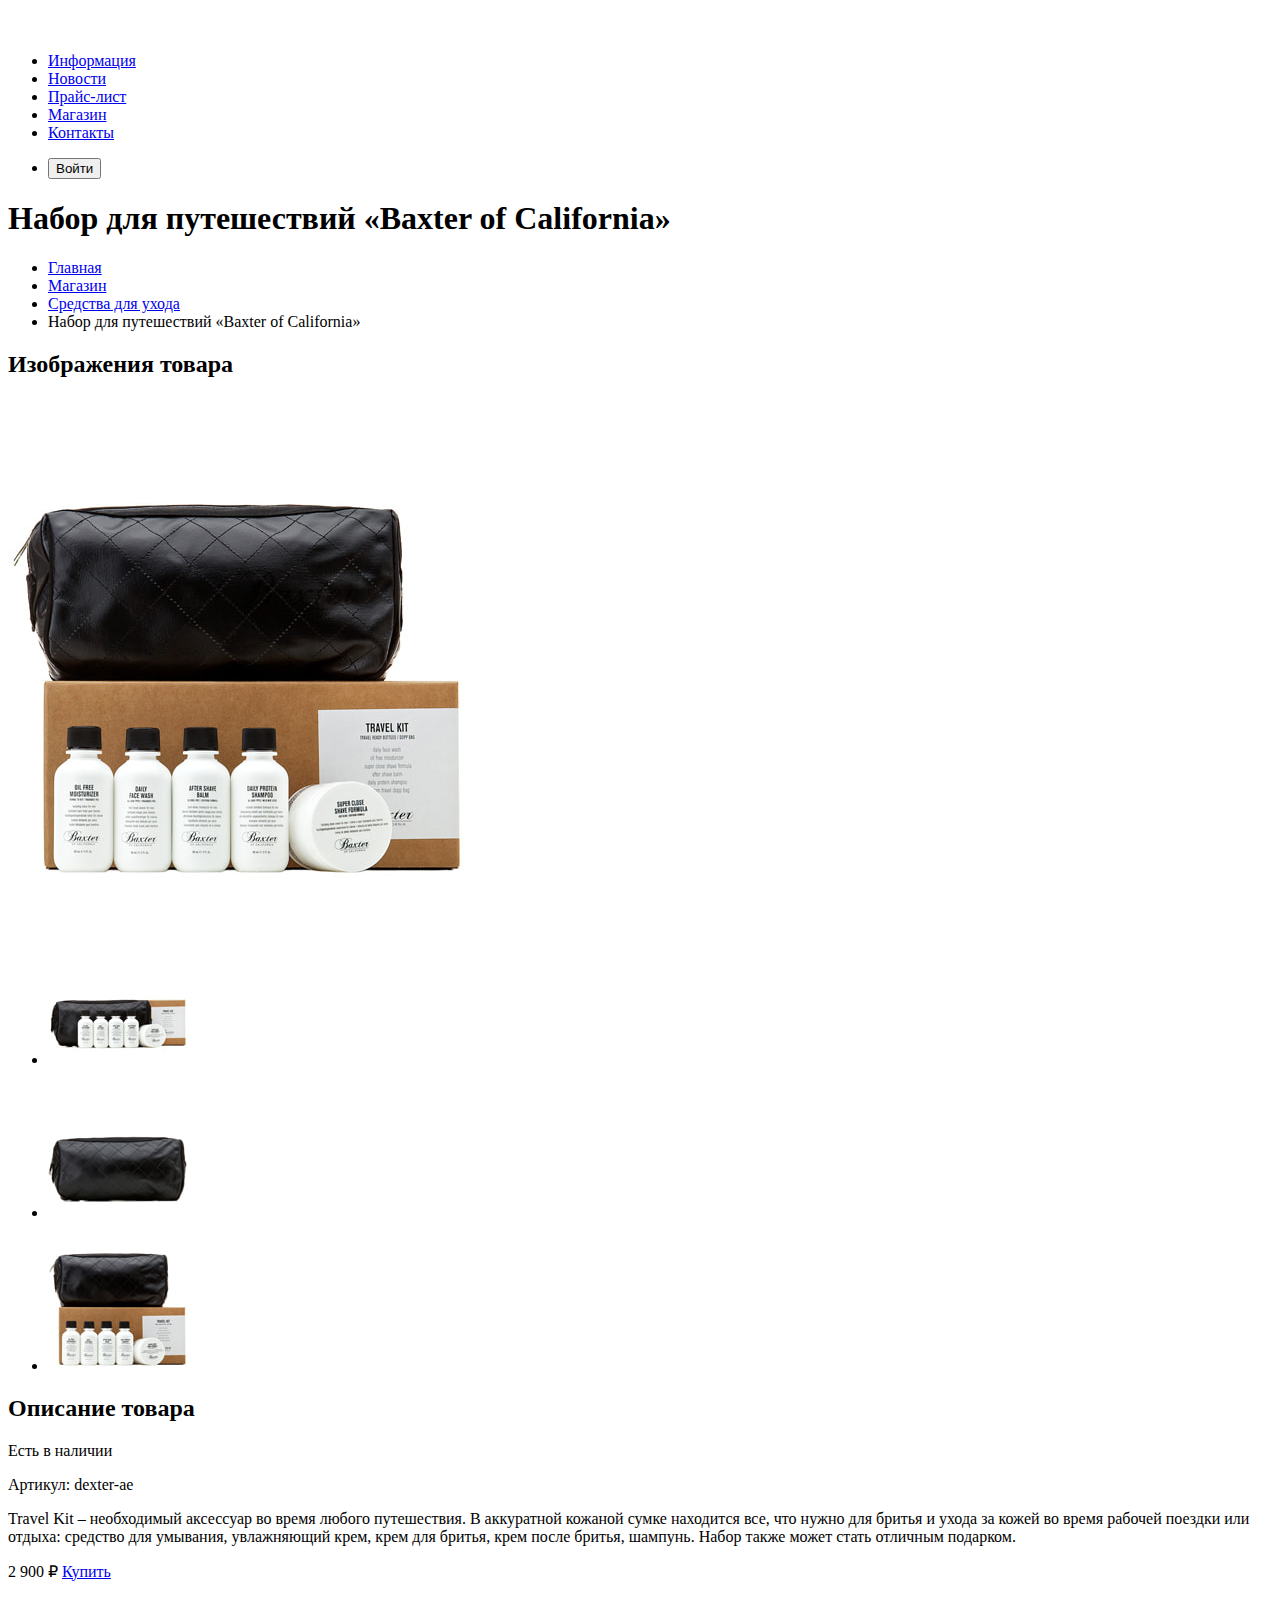
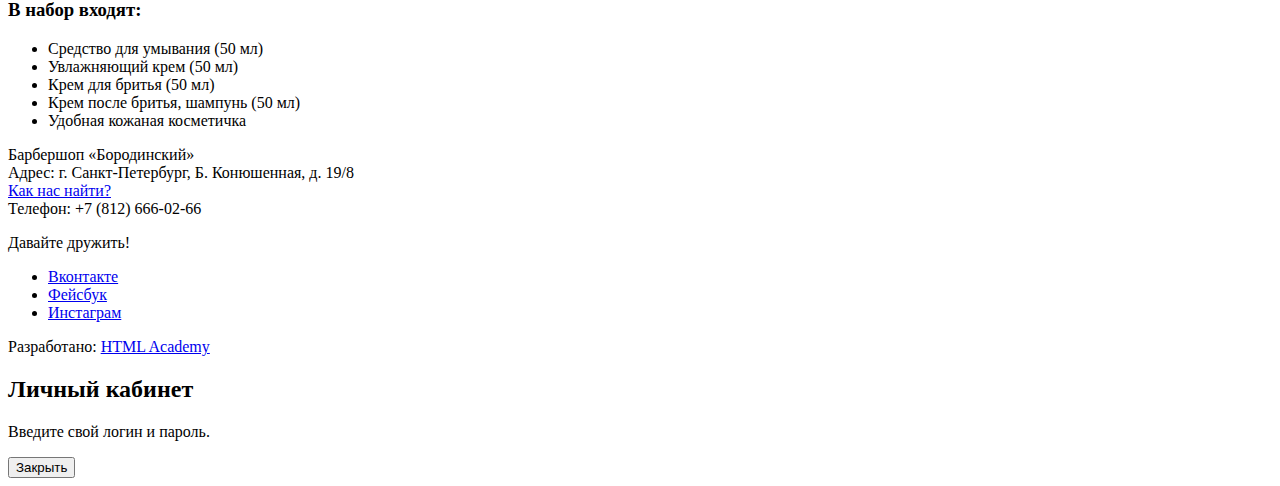
<file: catalog-item.html>
<!DOCTYPE html>
<html lang="ru">

<head>
  <meta charset="utf-8">
  <title>Барбершоп «Бородинский»</title>
</head>

<body>

  <header>
    <nav>
      <a href="index.html">
        <img src="img/logo.svg" width="111" height="24" alt="Логотип барбершопа «Бородинский»">
      </a>
      <ul>
        <li><a href="#">Информация</a></li>
        <li><a href="#">Новости</a></li>
        <li><a href="price.html">Прайс-лист</a></li>
        <li><a href="catalog.html">Магазин</a></li>
        <li><a href="#">Контакты</a></li>
      </ul>
      <ul>
        <li>
          <button type="button">Войти</button>
        </li>
      </ul>
    </nav>
  </header>

  <main>

    <h1>Набор для путешествий «Baxter of California»</h1>

    <ul>
      <li><a href="index.html">Главная</a></li>
      <li><a href="#">Магазин</a></li>
      <li><a href="#">Средства для ухода</a></li>
      <li>Набор для путешествий «Baxter of California»</li>
    </ul>

    <section>
      <h2>Изображения товара</h2>
      <img src="img/product-big.jpg" width="460" height="498" alt="Фото всего набора">
      <ul>
        <li><img src="img/product-small-1.jpg" width="140" height="149" alt="Фото в анфас"></li>
        <li><img src="img/product-small-2.jpg" width="140" height="149" alt="Фото в профиль"></li>
        <li><img src="img/product-small-3.jpg" width="140" height="149" alt="Фото отдельной части"></li>
      </ul>
    </section>

    <section>
      <h2>Описание товара</h2>
      <p>Есть в наличии</p>
      <p>Артикул: dexter-ae</p>
      <p>Travel Kit – необходимый аксессуар во время любого путешествия. В аккуратной кожаной сумке находится все, что
        нужно для бритья и ухода за кожей во время рабочей поездки или отдыха: средство для умывания, увлажняющий крем,
        крем для бритья, крем после бритья, шампунь. Набор также может стать отличным подарком.</p>
      <p>
        2 900 ₽
        <a href="#">Купить</a>
      </p>
      <h3>В набор входят:</h3>
      <ul>
        <li>Средство для умывания (50 мл)</li>
        <li>Увлажняющий крем (50 мл)</li>
        <li>Крем для бритья (50 мл)</li>
        <li>Крем после бритья, шампунь (50 мл)</li>
        <li>Удобная кожаная косметичка</li>
      </ul>
    </section>
  </main>

  <footer>
    <p>
      Барбершоп «Бородинский»<br>
      Адрес: г. Санкт-Петербург, Б. Конюшенная, д. 19/8<br>
      <a href="map.html">Как нас найти?</a><br>
      Телефон: +7 (812) 666-02-66
    </p>
    <div>
      <p>Давайте дружить!</p>
      <ul>
        <li><a href="#">Вконтакте</a></li>
        <li><a href="#">Фейсбук</a></li>
        <li><a href="#">Инстаграм</a></li>
      </ul>
    </div>
    <p>
      Разработано: <a href="https://htmlacademy.ru">HTML Academy</a>
    </p>
  </footer>

  <section>
    <h2>Личный кабинет</h2>
    <p>Введите свой логин и пароль.</p>
    <!-- Здесь будет форма -->
    <button type="button">Закрыть</button>
  </section>

</body>

</html>
</file>
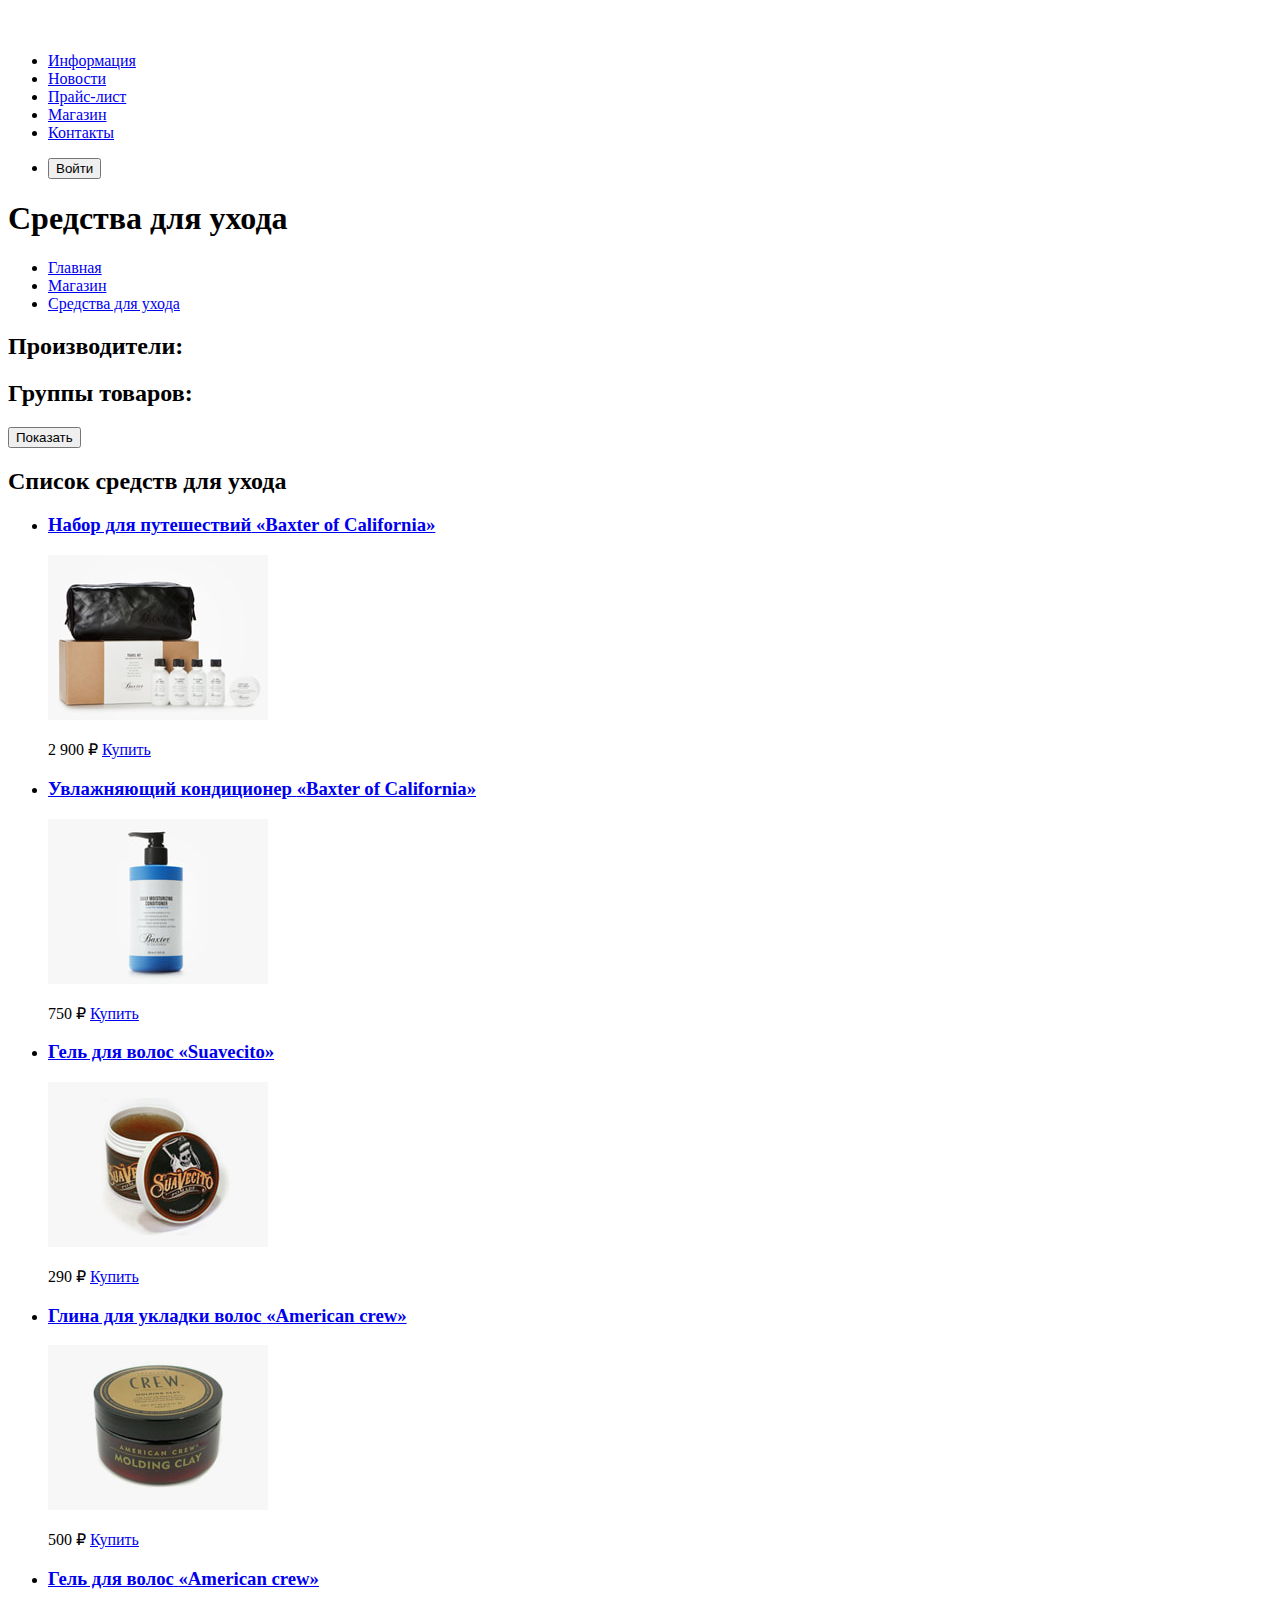
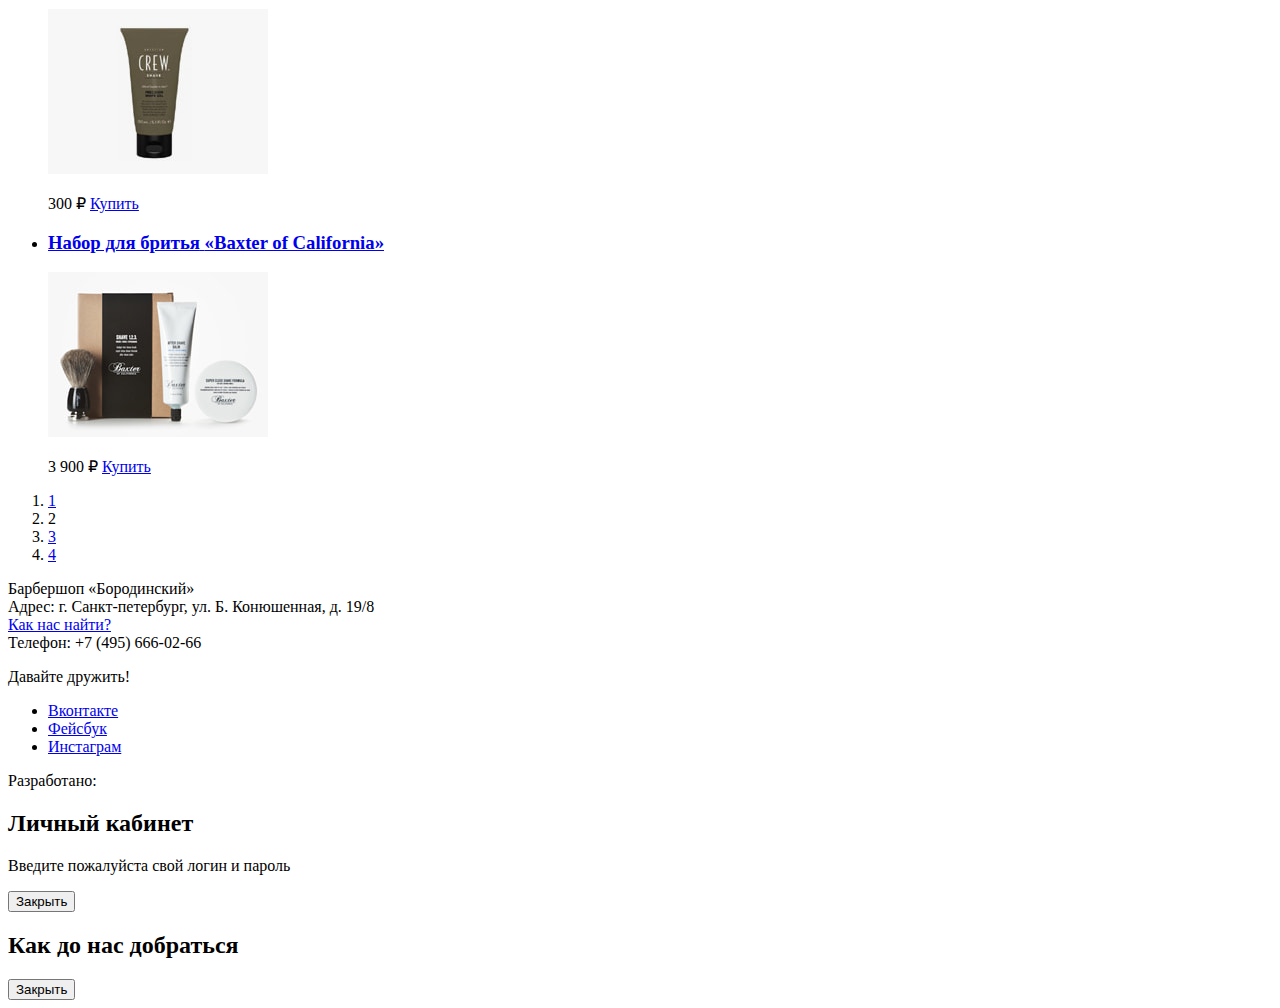
<file: catalog.html>
<!DOCTYPE html>
<html lang="ru">

<head>
  <meta charset="utf-8">
  <title>Барбершоп «Бородинский»</title>
</head>

<body>

  <header>
    <nav>
      <a href="index.html">
        <img src="img/logo.svg" width="111" height="24" alt="Логотип барбершопа «Бородинский»">
      </a>
      <ul>
        <li><a href="#">Информация</a></li>
        <li><a href="#">Новости</a></li>
        <li><a href="price.html">Прайс-лист</a></li>
        <li><a href="catalog.html">Магазин</a></li>
        <li><a href="#">Контакты</a></li>
      </ul>
      <ul>
        <li>
          <button type="button">Войти</button>
        </li>
      </ul>
    </nav>
  </header>

  <main>

    <h1>Средства для ухода</h1>

    <nav>
      <ul>
        <li><a href="index.html">Главная</a></li>
        <li><a href="catalog.html">Магазин</a></li>
        <li><a href="#">Средства для ухода</a></li>
      </ul>
    </nav>

    <section>
      <h2>Производители:</h2>
      <!-- Здесь будет форма -->
    </section>
    <section>
      <h2>Группы товаров:</h2>
      <!-- Здесь будет форма -->
    </section>
    <button type="button">Показать</button>

    <section>
      <h2>Список средств для ухода</h2>
      <ul>
        <li>
          <h3>
            <a href="catalog-item.html">
              <span>Набор для путешествий</span>
              <span>«Baxter of California»</span>
            </a>
          </h3>
          <a href="catalog-item.html">
            <img src="img/product-1.jpg" width="220" height="165" alt="Набор для путешествий «Baxter of California»">
          </a>
          <p>
            2 900 ₽
            <a href="#">Купить</a>
          </p>
        </li>
        <li>
          <h3>
            <a href="catalog-item.html">
              <span>Увлажняющий кондиционер</span>
              <span>«Baxter of California»</span>
            </a>
          </h3>
          <a href="catalog-item.html">
            <img src="img/product-2.jpg" width="220" height="165" alt="Увлажняющий кондиционер «Baxter of California»">
          </a>
          <p>
            750 ₽
            <a href="#">Купить</a>
          </p>
        </li>
        <li>
          <h3>
            <a href="catalog-item.html">
              <span>Гель для волос</span>
              <span>«Suavecito»</span>
            </a>
          </h3>
          <a href="catalog-item.html">
            <img src="img/product-3.jpg" width="220" height="165" alt="Гель для волос «Suavecito»">
          </a>
          <p>
            290 ₽
            <a href="#">Купить</a>
          </p>
        </li>
        <li>
          <h3>
            <a href="catalog-item.html">
              <span>Глина для укладки волос</span>
              <span>«American crew»</span>
            </a>
          </h3>
          <a href="catalog-item.html">
            <img src="img/product-4.jpg" width="220" height="165" alt="Глина для укладки волос «American crew»">
          </a>
          <p>
            500 ₽
            <a href="#">Купить</a>
          </p>
        </li>
        <li>
          <h3>
            <a href="catalog-item.html">
              <span>Гель для волос</span>
              <span>«American crew»</span>
            </a>
          </h3>
          <a href="catalog-item.html">
            <img src="img/product-5.jpg" width="220" height="165" alt="Гель для волос «American crew»">
          </a>
          <p>
            300 ₽
            <a href="#">Купить</a>
          </p>
        </li>
        <li>
          <h3>
            <a href="catalog-item.html">
              <span>Набор для бритья</span>
              <span>«Baxter of California»</span>
            </a>
          </h3>
          <a href="catalog-item.html">
            <img src="img/product-6.jpg" width="220" height="165" alt="Набор для бритья «Baxter of California»">
          </a>
          <p>
            3 900 ₽
            <a href="#">Купить</a>
          </p>
        </li>
      </ul>
    </section>

    <ol>
      <li><a href="#">1</a></li>
      <li><a>2</a></li>
      <li><a href="#">3</a></li>
      <li><a href="#">4</a></li>
    </ol>
  </main>

  <footer>
    <p>
      Барбершоп «Бородинский»<br>
      Адрес: г. Санкт-петербург, ул. Б. Конюшенная, д. 19/8<br>
      <a href="map.html">Как нас найти?</a><br>
      Телефон: +7 (495) 666-02-66
    </p>
    <div>
      <p>Давайте дружить!</p>
      <ul>
        <li><a href="#">Вконтакте</a></li>
        <li><a href="#">Фейсбук</a></li>
        <li><a href="#">Инстаграм</a></li>
      </ul>
    </div>
    <p>
      Разработано: <a href=""></a>
    </p>
  </footer>

  <section>
    <h2>Личный кабинет</h2>
    <p>Введите пожалуйста свой логин и пароль</p>
    <!-- Здесь будет форма -->
    <button type="button">Закрыть</button>
  </section>

  <section>
    <h2>Как до нас добраться</h2>
    <button type="button">Закрыть</button>
  </section>

</body>

</html>
</file>
